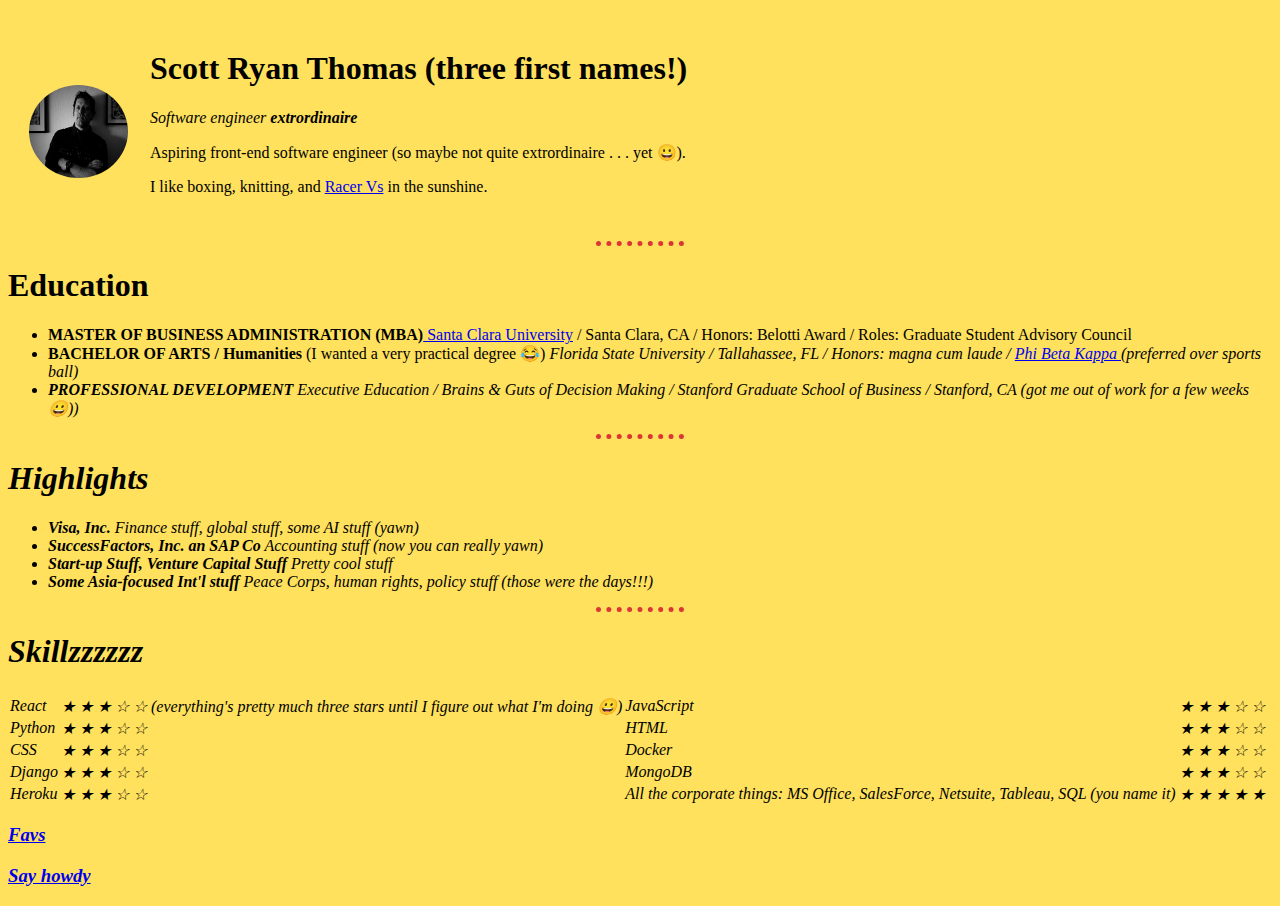
<file: index.html>
<!DOCTYPE html>
<html lang="en">
<head>
    <meta charset="UTF-8">
    <title>Three First Names (shrug)</title>
    <link rel="stylesheet" href="css/styles.css">
</head>
<body>
    <table cellspacing="20">
        <tr>
            <td>
                <img src="./images/profile.png" 
                    alt="Scott's The Ryan picture"
                    style="height: 93px; width: 99px; border-radius: 60%">
            </td>
            <td>
                <h1><strong>Scott Ryan Thomas (three first names!)</strong></h1>
    
                <p><em>Software engineer <strong>extrordinaire</strong></p></em>
                <p>Aspiring front-end software engineer (so maybe not quite extrordinaire . . . yet 	&#128512;). </p>
                <p>I like boxing, knitting, and <a href=https://bearrepublic.com/products/racer-5-ipa-12oz-12pk-can?variant=36175835201687>Racer Vs</a> 
                    in the sunshine.</p>
            </td>
        </tr>
    </table>

    <hr "size=3">
  
    <h1><strong>Education</strong></h1>
    <ul>
        <li>
            <strong>MASTER OF BUSINESS ADMINISTRATION (MBA)</strong><a href=https://www.scu.edu/business/graduate-degrees/mba-programs/> Santa Clara University</a> / Santa Clara, CA / Honors: Belotti Award / Roles: Graduate Student Advisory Council
        </li>
        <li>
            <strong>BACHELOR OF ARTS / Humanities</strong> (I wanted a very practical degree &#128514;) <em>Florida State University / Tallahassee, FL / Honors: magna cum laude / <a href=https://www.pbk.org/>Phi Beta Kappa </a>(preferred over sports ball)
        </li>
        <li>
            <strong>PROFESSIONAL DEVELOPMENT</strong> Executive Education / Brains & Guts of Decision Making / Stanford Graduate School of Business / Stanford, CA (got me out of work for a few weeks &#128512;))
        </li>
    </ul>

    <hr>
    <h1><strong>Highlights</strong></h1>
    <ul>
        <li>
            <strong>Visa, Inc.</strong> Finance stuff, global stuff, some AI stuff (yawn)
        </li>
        <li>
            <strong>SuccessFactors, Inc. an SAP Co</strong> Accounting stuff (now you can really yawn)
        </li>
        <li>
            <strong>Start-up Stuff, Venture Capital Stuff</strong> Pretty cool stuff
        </li>
        <li>
            <strong>Some Asia-focused Int'l stuff</strong> Peace Corps, human rights, policy stuff (those were the days!!!)
        </li>
    </ul>

    <hr>
    <h1><strong>Skillzzzzzz</strong></h1>
    <table cellspacing="1">
        <tr>
            <th scope="col"></th>
            <th scope="col"></th>
            <th scope="col"></th>
            <th scope="col"></th>

        </tr>
        <tr>
            <td>React</td>
            <td>&#9733; &#9733; &#9733; &#9734; &#9734; (everything's pretty much three stars until I figure out what I'm doing &#128512;)</td>
            <td>JavaScript</td>
            <td>&#9733; &#9733; &#9733; &#9734; &#9734;</td>
        </tr>
        <tr>
            <td>Python</td>
            <td>&#9733; &#9733; &#9733; &#9734; &#9734;</td>
            <td>HTML</td>
            <td>&#9733; &#9733; &#9733; &#9734; &#9734;</td>
        </tr>
        <tr>
            <td>CSS</td>
            <td>&#9733; &#9733; &#9733; &#9734; &#9734;</td>
            <td>Docker</td>
            <td>&#9733; &#9733; &#9733; &#9734; &#9734;</td>
        </tr>
        <tr>
            <td>Django</td>
            <td>&#9733; &#9733; &#9733; &#9734; &#9734;</td>
            <td>MongoDB</td>
            <td>&#9733; &#9733; &#9733; &#9734; &#9734;</td>
        </tr>
        <tr>
            <td>Heroku</td>
            <td>&#9733; &#9733; &#9733; &#9734; &#9734;</td>
            <td>All the corporate things: MS Office, SalesForce, Netsuite, Tableau, SQL (you name it)</td>
            <td>&#9733; &#9733; &#9733; &#9733; &#9733;</td>
        </tr>
    </table>
    <h3>
        <a href=favs.html><strong>Favs</strong></a>
    </h3>
    <h3>
        <a href=say_howdy.html><strong>Say howdy</strong></a>
    </h3>
</body>
</html>
</file>
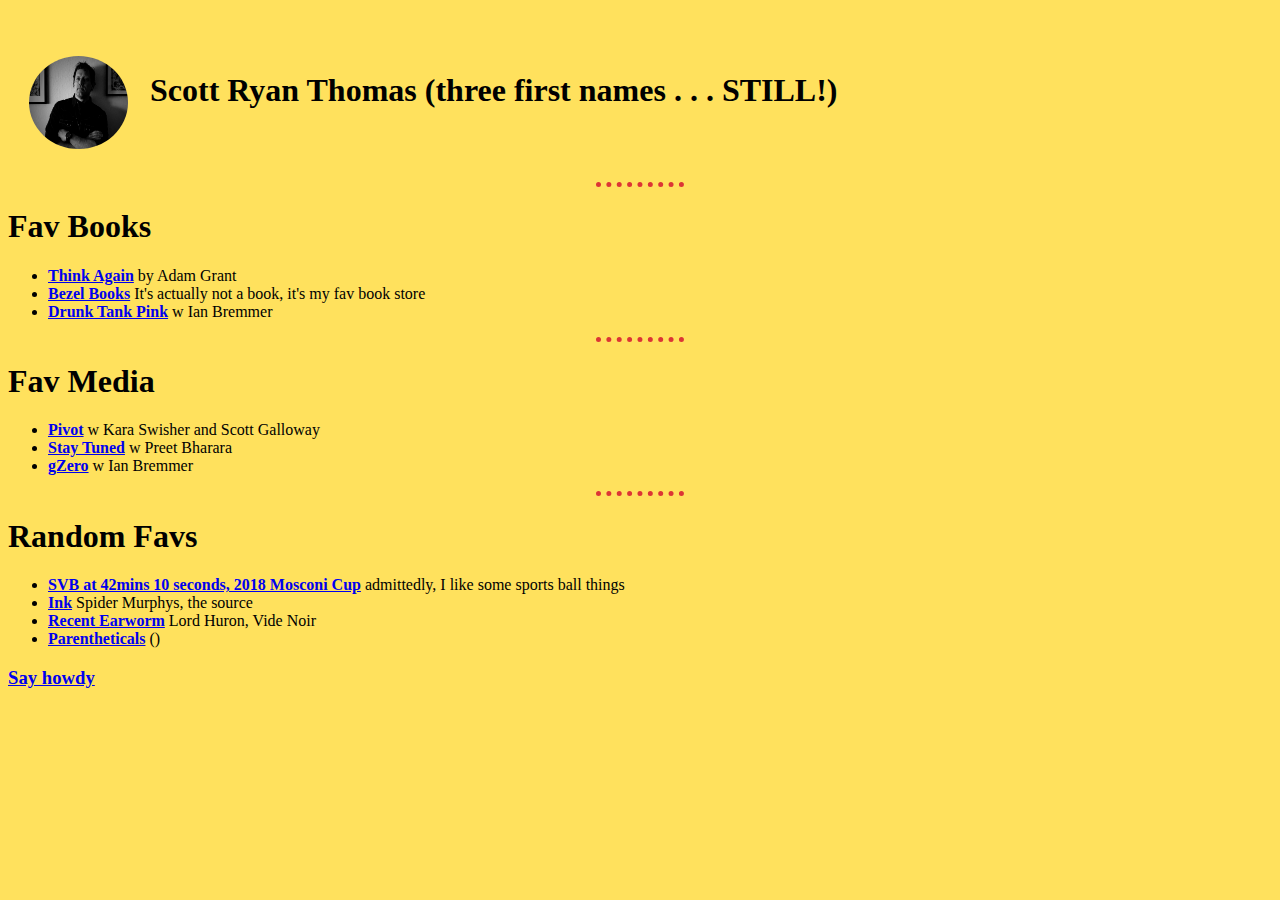
<file: favs.html>
<!DOCTYPE html>
<html lang="en">
<head>
    <meta charset="UTF-8">
    <meta http-equiv="X-UA-Compatible" content="IE=edge">
    <meta name="viewport" content="width=device-width, initial-scale=1.0">
    <title>Ma Favs</title>
</head>
<!DOCTYPE html>
<html lang="en">
<head>
    <meta charset="UTF-8">
    <title>Scott's The OG Ryan</title>
    <link rel="stylesheet" href="css/styles.css">
</head>
<body>
    <table cellspacing="20">
        <tr>
            <td>
                <img src="./images/profile.png" 
                    alt="Scott's The Ryan picture"
                    style="height: 93px; width: 99px; border-radius: 60%">
            </td>
            <td>
                <h1>Scott Ryan Thomas (three first names . . . STILL!)</h1>
            </td>
        </tr>
    </table>

    <hr "size=3">
    
    <h1><strong>Fav Books</strong></h1>
    <ul>
        <li>
            <a href=https://adamgrant.net/book/think-again/><strong>Think Again</strong></a> by Adam Grant
        </li>
        <li>
            <a href=https://belzel.com><strong>Bezel Books</strong></a> It's actually not a book, it's my fav book store
        </li>
        <li>
            <a href=https://adamalterauthor.com/drunk-tank-pink/><strong>Drunk Tank Pink</strong></a> w Ian Bremmer
        </li>
    </ul>
   

    <hr>
    <h1><strong>Fav Media</strong></h1>
    <ul>
        <li>
            <a href=https://podcasts.apple.com/us/podcast/pivot/id1073226719><strong>Pivot</strong></a> w Kara Swisher and Scott Galloway
        </li>
        <li>
            <a href=https://podcasts.apple.com/us/podcast/stay-tuned-with-preet/id1265845136><strong>Stay Tuned</strong></a> w Preet Bharara
        </li>
        <li>
            <a href=https://www.gzeromedia.com/gzero-world-podcast/><strong>gZero</strong></a> w Ian Bremmer
        </li>
    </ul>
    <hr>
    <h1><strong>Random Favs</strong></h1>
    <ul>
        <li>
            <a href=https://www.youtube.com/watch?v=5vgZGVi7vvw&t=9s><strong>SVB at 42mins 10 seconds, 2018 Mosconi Cup</strong></a> admittedly, I like some sports ball things
        </li>
        <li>
            <a href=https://belzel.com/collections/traditional/products/spider-murphy-s-collection><strong>Ink</strong></a> Spider Murphys, the source
        </li>
        <li>
            <a href=https://www.youtube.com/watch?v=G757Elpf8YI&list=PL94ogcIKQFUyIE0BX2eOnh6_sovluJVGV&index=8><strong>Recent Earworm</strong></a> Lord Huron, Vide Noir
        </li>
        <li>
            <a href=https://www.merriam-webster.com/dictionary/parenthetical><strong>Parentheticals</strong></a> ()
        </li>
    </ul>

    <h3>
        <a href=say_howdy.html><strong>Say howdy</strong></a>
    </h3>
</body>
</html>
</file>
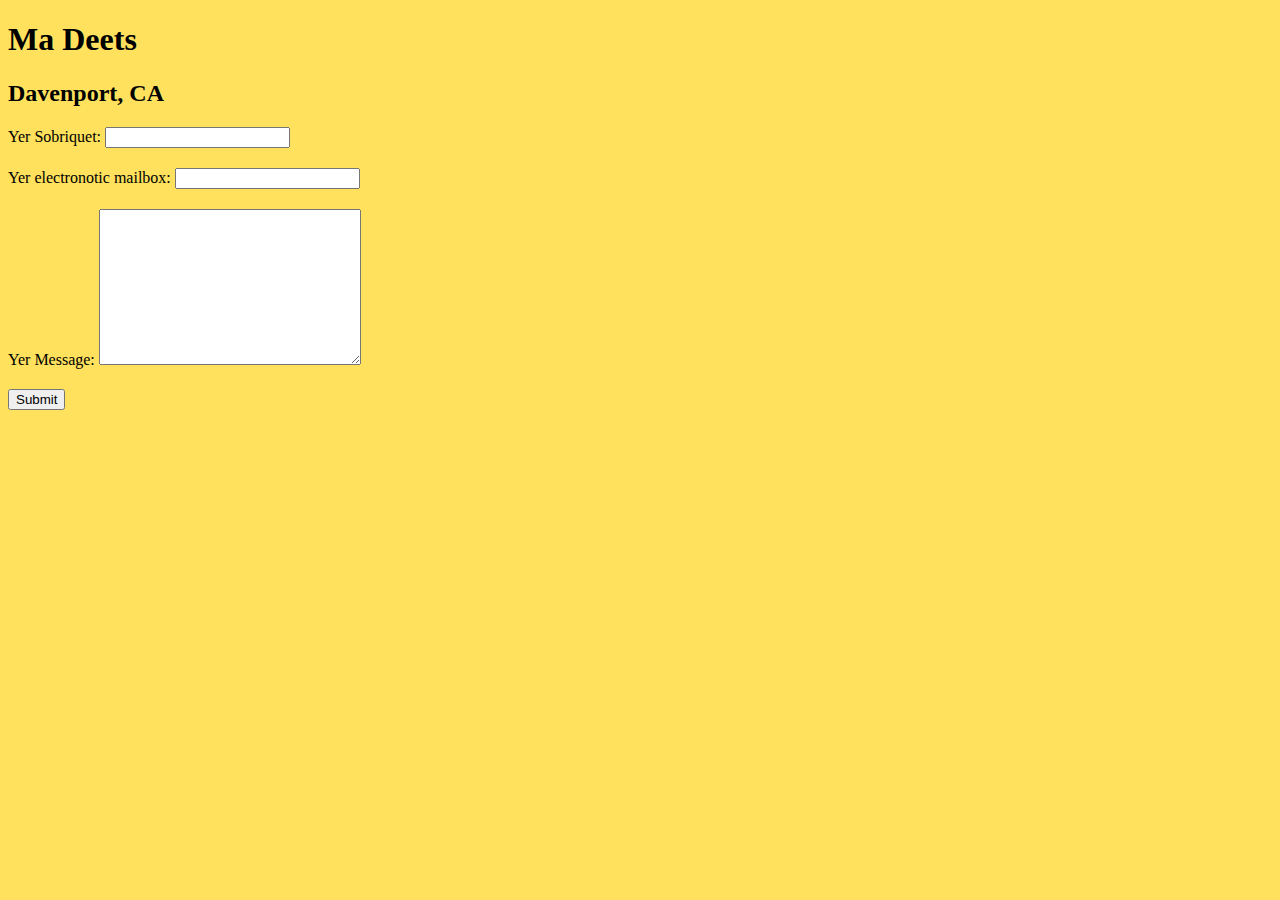
<file: say_howdy.html>
<!DOCTYPE html>
<html lang="en">
<head>
    <meta charset="UTF-8">
    <title>Say howdy</title>
    <link rel="stylesheet" href="css/styles.css">
</head>
<body>
    <h1>Ma Deets</h1>
    <h2>Davenport, CA</h2>
    <form action="mailto:sthomas25854@protonmail.com" method="post" enctype="text/plain">
        <label>Yer Sobriquet:</label>
        <input type="text" name="yerName" value=""><br>
        <h2></h2>
        <label>Yer electronotic mailbox:</label>
        <input type="email" name="yerEmail" value=""><br>
        <h2></h2>
        <label>Yer Message:</label>
        <textarea name="yerMessage" rows="10" cols="30"></textarea><br>
        <h2></h2>
        <input type="submit" name="">
    </form>
</body>
</html>
</file>
<file: css/styles.css>
body {
    background-color: #FFE15D;
}

hr {
    border-style: none;
    border-top-style: dotted;
    border-color: #DC3535;
    border-width: 5px;
    width: 7%;
}

img {
    margin-top: 27%;
    
}
</file>
